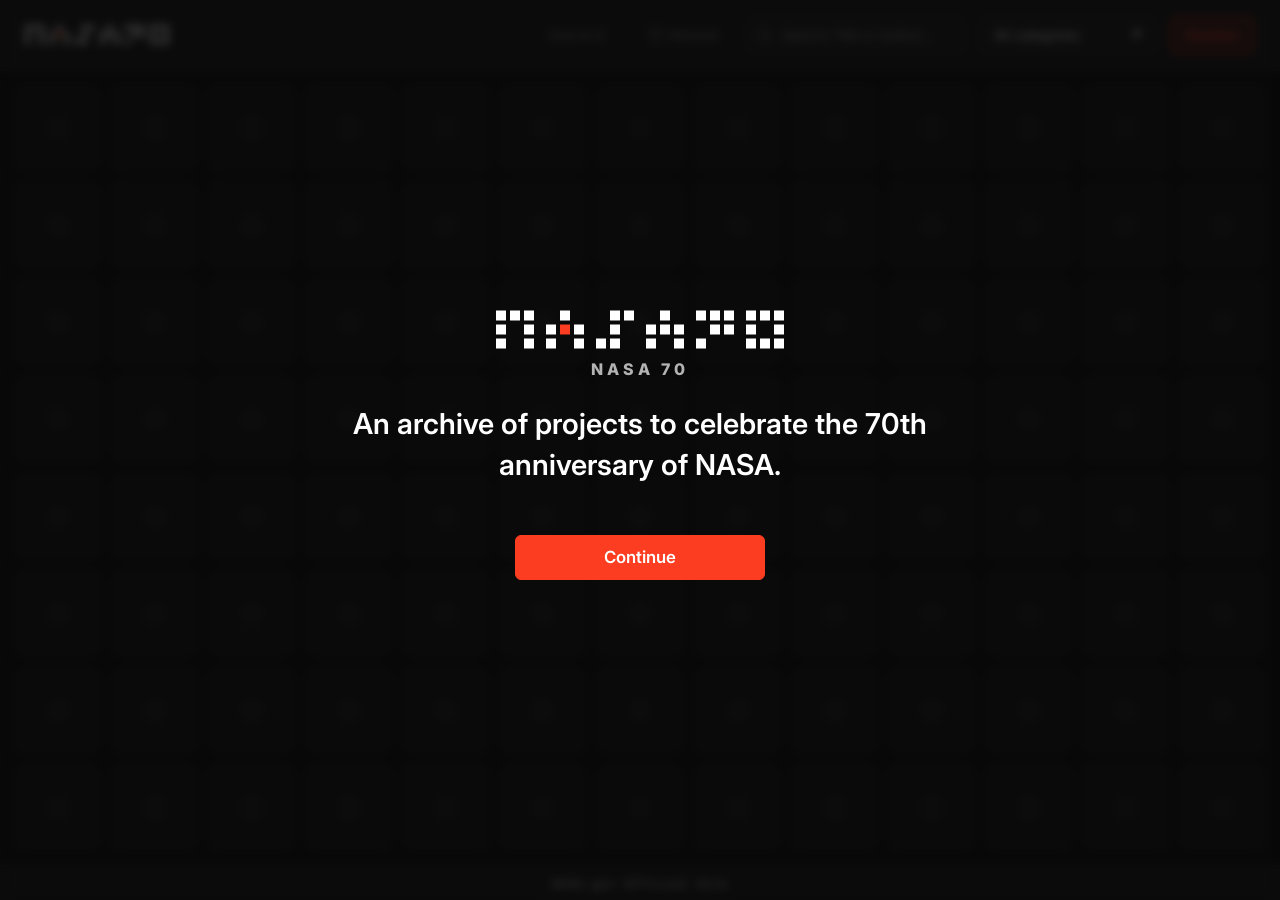
<file: index.html>
<!DOCTYPE html>
<html lang="it">

<head>
    <meta charset="UTF-8">
    <meta name="viewport" content="width=device-width, initial-scale=1.0">
    <title>Nasa70</title>

    <link rel="preconnect" href="https://fonts.googleapis.com">
    <link rel="preconnect" href="https://fonts.gstatic.com" crossorigin>
    <link href="https://fonts.googleapis.com/css2?family=Inter:wght@400;500;600;800;900&family=Roboto+Mono:wght@400;500;600&display=swap" rel="stylesheet">
    
    <link rel="stylesheet" href="style/style.css">
    
    <script src="script/script.js" defer></script>
</head>

<body>

    <div id="intro-screen">
        <div id="intro-nasa-logo" class="nasa-logo-container"></div>
        <div class="intro-subtitle">NASA 70</div>
        <div class="intro-desc">An archive of projects to celebrate the 70th anniversary of NASA.</div>
        <button id="btn-next-tutorial">Continue</button>
    </div>

    <div id="tutorial-screen" class="hidden">
        <h2 class="tutorial-title">How to Navigate</h2>
        <ul class="tutorial-list">
            <li>
                <svg width="24" height="24" viewBox="0 0 24 24" fill="none" stroke="currentColor" stroke-width="2" stroke-linecap="round" stroke-linejoin="round">
                    <rect x="7" y="3" width="10" height="18" rx="5" ry="5"></rect>
                    <path d="M12 7v4"></path>
                </svg>
                <span><strong>Scroll</strong> to zoom in and reveal cards.</span>
            </li>
            <li>
                <svg width="24" height="24" viewBox="0 0 24 24" fill="none" stroke="currentColor" stroke-width="2" stroke-linecap="round" stroke-linejoin="round">
                    <path d="M5 9l-3 3 3 3"></path>
                    <path d="M9 5l3-3 3 3"></path>
                    <path d="M19 9l3 3-3 3"></path>
                    <path d="M9 19l3 3 3-3"></path>
                    <line x1="2" y1="12" x2="22" y2="12"></line>
                    <line x1="12" y1="2" x2="12" y2="22"></line>
                </svg>
                <span><strong>Click & Drag</strong> to pan across the matrix.</span>
            </li>
            <li>
                <svg width="24" height="24" viewBox="0 0 24 24" fill="none" stroke="currentColor" stroke-width="2" stroke-linecap="round" stroke-linejoin="round">
                    <path d="M3 3l7.07 16.97 2.51-7.39 7.39-2.51L3 3z"></path>
                    <path d="M13 13l6 6"></path>
                </svg>
                <span><strong>Click</strong> a project to view its details.</span>
            </li>
        </ul>
        <button id="btn-start-tutorial">Start Exploring</button>
    </div>

    <div id="skeleton-screen" class="hidden">
        <div id="skeleton-bg"></div>
    </div>

    <div id="ui-topbar">
        <div id="ui-left">
            <div id="nav-nasa-logo" class="nasa-logo-container"></div>
        </div>
        
        <div id="ui-center"></div>

        <div id="ui-controls">
            <button id="btn-sort-az" class="control-element disabled" title="Toggle Alphabetical Sort">
                Sort A-Z
            </button>
            <button id="btn-sort-date" class="control-element disabled" title="Toggle Date Sort">
                <svg width="14" height="14" viewBox="0 0 24 24" fill="none" stroke="currentColor" stroke-width="2" stroke-linecap="round" stroke-linejoin="round"><rect x="3" y="4" width="18" height="18" rx="2" ry="2"></rect><line x1="16" y1="2" x2="16" y2="6"></line><line x1="8" y1="2" x2="8" y2="6"></line><line x1="3" y1="10" x2="21" y2="10"></line></svg> 
                <span id="date-sort-text">Newest</span>
            </button>

            <div class="search-wrapper">
                <svg xmlns="http://www.w3.org/2000/svg" viewBox="0 0 24 24" fill="none" stroke="currentColor" stroke-width="2" stroke-linecap="round" stroke-linejoin="round">
                    <circle cx="11" cy="11" r="8"></circle>
                    <line x1="21" y1="21" x2="16.65" y2="16.65"></line>
                </svg>
                <input type="text" id="search-bar" class="control-element" placeholder="Search Title or Author...">
            </div>
            
            <div class="custom-select-wrapper" id="custom-select">
                <button class="custom-select-trigger control-element">
                    <span id="custom-select-text">All categories</span>
                    <span class="arrow">▼</span>
                </button>
                <div class="custom-options-container tags-container" id="custom-options"></div>
            </div>
            
            <button id="btn-random" class="control-element2">
                Random
            </button>
        </div>
    </div>

    <div id="main-container">
        <main id="viewport">
            <div id="projects-grid"></div>
        </main>

        <aside id="side-panel">
            <div class="panel-controls">
                <button class="panel-icon-btn" id="close-sidebar" title="Close Panel">
                    <svg width="24" height="24" viewBox="0 0 24 24" fill="none" stroke="currentColor" stroke-width="2.5" stroke-linecap="round" stroke-linejoin="round">
                        <line x1="18" y1="6" x2="6" y2="18"></line>
                        <line x1="6" y1="6" x2="18" y2="18"></line>
                    </svg>
                </button>
            </div>
            
            <h2 id="sp-title">Select a Project</h2>
            <div id="sp-meta">
                <span class="author" id="sp-author">Author Name</span>
                <span class="year" id="sp-year">00.00.0000</span>
            </div>
            
            <div id="image-placeholder">
                <span>Image Area</span>
            </div>
            
            <p id="sp-desc">
                Click on any project card in the fluid matrix grid to display its full details, metadata, and imagery here.
            </p>

            <div id="sp-tags" class="tags-container"></div>

            <a id="sp-link" href="#" target="_blank">View Project</a>
        </aside>
    </div>

    <div id="ui-bottombar">
        <a href="https://www.nasa.gov" target="_blank" title="Go to official NASA website">NASA.gov Official Site</a>
    </div>

</body>
</html>
</file>
<file: style/style.css>
:root {
    /* High Contrast Sleek Grays */
    --bg-color: #080808;
    --panel-bg: #141414;
    --text-main: #f5f5f5;
    --text-muted: #b3b3b3;
    --text-accent: #ffffff;
    --border-color: #2e2e2e;
    --control-bg: #1a1a1a;
    --control-border: #333333;

    --nasa-red: #fc3d21;
    --nasa-red-dark: rgba(252, 61, 33, 0.15);
    --nasa-red-hover: #d12d18;
    --bezier-smooth: cubic-bezier(.25, .1, .25, 1);

    /* Dynamically overridden by JS to exactly equal 4 columns */
    --sidebar-width: 500px;
}

body.is-dragging #projects-grid {
    pointer-events: none;
}

::selection {
    background: var(--nasa-red);
    color: #fff;
}

::-webkit-scrollbar {
    width: 8px;
    height: 8px;
}

::-webkit-scrollbar-track {
    background: rgba(20, 20, 20, 0.8);
    border-left: 1px solid var(--border-color);
}

::-webkit-scrollbar-thumb {
    background: #555;
    border-radius: 4px;
}

::-webkit-scrollbar-thumb:hover {
    background: #888;
}

*,
*:after,
*:before {
    box-sizing: border-box;
    margin: 0;
    padding: 0;
    font-family: 'Inter', sans-serif;
    user-select: none;
}

body {
    background-color: var(--bg-color);
    color: var(--text-main);
    overflow: hidden;
    width: 100vw;
    height: 100vh;
    display: flex;
    flex-direction: column;
}

/* === INTRO, TUTORIAL & SKELETON OVERLAYS === */
#intro-screen,
#tutorial-screen,
#skeleton-screen {
    position: fixed;
    inset: 0;
    z-index: 100000;
    display: flex;
    flex-direction: column;
    align-items: center;
    justify-content: center;
    transition: opacity 0.8s ease, visibility 0.8s ease, transform 0.8s ease;
}

#intro-screen,
#tutorial-screen {
    background: rgba(8, 8, 8, 0.75);
    backdrop-filter: blur(5px);
    -webkit-backdrop-filter: blur(5px);
}

#skeleton-screen {
    background: transparent;
    pointer-events: none;
}

#intro-screen.hidden,
#tutorial-screen.hidden,
#skeleton-screen.hidden {
    opacity: 0;
    visibility: hidden;
    transform: scale(1.05);
    pointer-events: none;
}

/* Intro Screen Elements */
#intro-nasa-logo {
    margin-bottom: 20px;
    transform: scale(2);
}

.intro-subtitle {
    font-family: 'Inter', sans-serif;
    font-weight: 800;
    font-size: 1rem;
    color: var(--text-muted);
    letter-spacing: 4px;
    margin-bottom: 25px;
    text-transform: uppercase;
}

.intro-desc {
    font-family: 'Inter', sans-serif;
    font-weight: 600;
    font-size: 1.8rem;
    color: #ffffff;
    max-width: 600px;
    text-align: center;
    line-height: 1.4;
    margin-bottom: 50px;
}

/* Tutorial Screen Elements */
.tutorial-title {
    font-family: 'Inter', sans-serif;
    font-weight: 800;
    font-size: 2.2rem;
    color: #fff;
    margin-bottom: 40px;
    letter-spacing: -0.5px;
}

.tutorial-list {
    text-align: left;
    margin-bottom: 50px;
    color: #ccc;
    list-style: none;
    padding: 0;
    display: flex;
    flex-direction: column;
    gap: 30px;
    font-size: 1.1rem;
}

.tutorial-list li {
    display: flex;
    align-items: center;
    gap: 20px;
}

.tutorial-list svg {
    color: var(--nasa-red);
    flex-shrink: 0;
    transform: scale(1.2);
}

.tutorial-list strong {
    color: #fff;
}

/* Primary Action Buttons (Intro, Tutorial, View Project) */
#btn-next-tutorial,
#btn-start-tutorial {
    width: 250px;
    justify-content: center;
    height: 45px;
    font-size: 1.05rem;
    font-weight: 600;
}

#sp-link {
    width: 100%;
    height: 50px;
    flex-shrink: 0;
    font-size: 1rem;
    font-weight: 600;
    text-decoration: none;
    display: none;
    justify-content: center;
}

#btn-next-tutorial,
#btn-start-tutorial,
#sp-link {
    background-color: var(--nasa-red);
    color: #ffffff;
    border: 1px solid var(--nasa-red);
    border-radius: 6px;
    align-items: center;
    transition: all 0.2s ease;
    cursor: pointer;
}

#btn-next-tutorial:hover,
#btn-start-tutorial:hover,
#sp-link:hover {
    background-color: var(--nasa-red-dark);
    border-color: var(--nasa-red);
    color: var(--nasa-red);
}

/* Skeleton Background */
#skeleton-bg {
    position: absolute;
    inset: 0;
    display: grid;
    grid-template-columns: repeat(auto-fill, minmax(120px, 1fr));
    grid-auto-rows: 120px;
    gap: 12px;
    padding: 30px;
    opacity: 0.25;
    z-index: 1;
    overflow: hidden;
    pointer-events: none;
    filter: blur(3px);
}

.skeleton-card {
    background: #111;
    border-radius: 8px;
    border: 1px solid var(--border-color);
    animation: pulse 1.5s infinite alternate ease-in-out;
}

@keyframes pulse {
    0% {
        opacity: 0.2;
    }

    100% {
        opacity: 0.8;
    }
}

/* === TOP BAR === */
#ui-topbar {
    width: 100%;
    height: 70px;
    background: var(--panel-bg);
    border-bottom: 1px solid var(--border-color);
    display: flex;
    justify-content: space-between;
    align-items: center;
    padding: 0 25px;
    z-index: 10010;
    flex-shrink: 0;
    position: relative;
}

#ui-left,
#ui-center,
#ui-controls {
    display: flex;
    align-items: center;
}

#ui-left {
    flex: 1;
    justify-content: flex-start;
    gap: 20px;
}

#ui-center {
    justify-content: center;
}

#ui-controls {
    flex: 1.5;
    justify-content: flex-end;
    gap: 12px;
}

/* === INTERACTIVE MATRIX LOGO === */
.nasa-logo-container {
    display: flex;
    gap: 6px;
    /* Restored sleek spacing between letters */
}

.logo-letter {
    display: grid;
    grid-template-columns: repeat(3, 5px);
    /* Reverted to small 5px blocks */
    grid-template-rows: repeat(3, 5px);
    gap: 2px;
    /* Tighter pixel spacing */
    cursor: crosshair;
}

.logo-block {

    background: transparent;
    width: 100%;
    height: 100%;
}

.logo-block.is-white {
    background: #ffffff;
    transition: background 0.5s ease, box-shadow 0.5s ease;
}

.logo-block.is-white:hover {
    background: var(--nasa-red);
    transition: background 0s, box-shadow 0s;
}

.logo-block.is-snake {
    background: var(--nasa-red) !important;
    transition: none !important;
}

/* === CONTROLS === */

.control-element2 {
    background: rgba(252, 61, 33, 0.15);
    color: var(--nasa-red);
    border: 1px solid var(--nasa-red);
    pointer-events: auto;
    cursor: pointer;
    outline: none;
    text-decoration: none;
    transition: all 0.2s ease;
    font-size: 0.85rem;
    height: 38px;
    border-radius: 6px;
    display: flex;
    align-items: center;
    padding: 0 15px;
}


.control-element {
    pointer-events: auto;
    cursor: pointer;
    outline: none;
    text-decoration: none;
    transition: all 0.2s ease;
    color: #e0e0e0;
    background: var(--control-bg);
    border: 1px solid var(--control-border);
    font-size: 0.85rem;
    height: 38px;
    border-radius: 6px;
    display: flex;
    align-items: center;
    padding: 0 15px;
}

button.control-element:hover,
.custom-select-trigger:hover {
    background: #222;
    border-color: #555;
}

button.control-element:active,
.custom-select-trigger:active {
    background: rgba(252, 61, 33, 0.25);
    color: var(--nasa-red);
    border-color: var(--nasa-red);
}

.control-element.disabled {
    opacity: 0.4;
    pointer-events: none;
    text-decoration: line-through;
}

.custom-select-trigger.active {
    background: var(--nasa-red-dark) !important;
    color: var(--nasa-red) !important;
    border-color: var(--nasa-red) !important;
}

.search-wrapper {
    position: relative;
    display: flex;
    align-items: center;
}

.search-wrapper svg {
    position: absolute;
    left: 12px;
    width: 14px;
    height: 14px;
    color: #888888;
    pointer-events: none;
    transition: color 0.2s ease;
}

.search-wrapper:hover svg {
    color: #cccccc;
}

.search-wrapper:focus-within svg {
    color: var(--nasa-red);
}

#search-bar {
    padding: 0 15px 0 35px;
    width: 220px;
    cursor: text;
    transition: background 0.2s, color 0.2s, border-color 0.2s;
}

#search-bar::placeholder {
    color: #888888;
    font-weight: 400;
    transition: color 0.2s ease;
}

#search-bar:focus {
    border-color: var(--nasa-red);
    color: var(--nasa-red);
    background: var(--nasa-red-dark);
    outline: none;
}

#search-bar:focus::placeholder {
    color: rgba(252, 61, 33, 0.6);
}

/* Tag Pills */
.tag-pill {
    background: #1a1a1a;
    border: 1px solid var(--border-color);
    color: #ccc;
    padding: 6px 12px;
    border-radius: 20px;
    font-size: 0.75rem;
    cursor: pointer;
    transition: all 0.2s ease;
    text-transform: lowercase;
    font-family: 'Roboto Mono', monospace;
    display: inline-block;
}

.tag-pill:hover {
    background: #2a2a2a;
    border-color: #555;
}

.tag-pill.active {
    background: var(--nasa-red-dark);
    color: var(--nasa-red);
    border-color: var(--nasa-red);
    font-weight: 600;
}

.custom-select-wrapper {
    position: relative;
    width: 180px;
    flex-shrink: 0;
}

.custom-select-trigger {
    width: 100%;
    justify-content: space-between;
    padding: 0 15px;
    gap: 10px;
}

.custom-select-trigger * {
    pointer-events: none;
}

#custom-select-text {
    white-space: nowrap;
    overflow: hidden;
    text-overflow: ellipsis;
    flex: 1;
    text-align: left;
}

.custom-select-trigger .arrow {
    font-size: 0.6rem;
    transition: transform 0.2s;
    color: inherit;
    flex-shrink: 0;
}

.custom-select-wrapper.open .custom-select-trigger {
    background: var(--nasa-red-dark);
    border-color: var(--nasa-red);
    color: var(--nasa-red);
}

.custom-select-wrapper.open .arrow {
    transform: rotate(180deg);
    color: var(--nasa-red);
}

.custom-options-container {
    position: absolute;
    top: calc(100% + 8px);
    left: 50%;
    transform: translateX(-50%);
    width: 260px;
    background: rgba(20, 20, 20, 0.98);
    backdrop-filter: blur(10px);
    border: 1px solid var(--nasa-red);
    border-radius: 6px;
    max-height: 400px;
    overflow-y: auto;
    display: none;
    flex-wrap: wrap;
    gap: 8px;
    padding: 15px;
    z-index: 10002;
    box-shadow: 0 15px 30px rgba(0, 0, 0, 0.8);
}

.custom-select-wrapper.open .custom-options-container {
    display: flex;
}

#btn-random {
    justify-content: center;
    gap: 8px;
    font-weight: 500;
}

#btn-sort-az,
#btn-sort-date {
    justify-content: center;
    gap: 6px;
    font-weight: 500;
    padding: 0 15px;
}

.control-element.clicked-effect {
    background-color: var(--nasa-red-dark) !important;
    color: var(--nasa-red) !important;
    border: 1px solid var(--nasa-red) !important;
    transition: none !important;
}

/* === MAIN VIEWPORT === */
#main-container {
    display: flex;
    flex: 1;
    width: 100%;
    gap: 0;
    overflow: hidden;
    position: relative;
}

#viewport {
    flex: 1;
    position: relative;
    cursor: grab;
    margin: 0;
    overflow: hidden;
    background-color: var(--bg-color);
    background-image: linear-gradient(rgba(255, 255, 255, 0.03) 1px, transparent 1px), linear-gradient(90deg, rgba(255, 255, 255, 0.03) 1px, transparent 1px);
}

#viewport:active {
    cursor: grabbing;
}

#projects-grid {
    position: absolute;
    top: 0;
    left: 0;
    width: 100%;
    height: 100%;
    padding: 15px;
    box-sizing: border-box;
    transform-origin: 0 0;
    will-change: transform;
}

/* === SOLID PUSHING SIDE PANEL === */
#side-panel {
    position: absolute;
    top: 15px;
    bottom: 15px;
    width: var(--sidebar-width);
    background-color: #111;
    border: 1px solid var(--border-color);
    border-radius: 8px;
    box-shadow: 0 10px 40px rgba(0, 0, 0, 0.8);
    padding: 30px;
    display: flex;
    flex-direction: column;
    gap: 15px;
    z-index: 10005;
    right: 15px;
    transform: translateX(calc(100% + 30px));
    will-change: transform;
}

.panel-controls {
    position: absolute;
    top: 25px;
    right: 25px;
    display: flex;
    gap: 10px;
    z-index: 101;
}

.panel-icon-btn {
    width: 28px;
    height: 28px;
    display: flex;
    align-items: center;
    justify-content: center;
    background: transparent;
    border: none;
    color: #888;
    cursor: pointer;
    transition: color 0.2s ease;
}

.panel-icon-btn:hover {
    color: var(--nasa-red);
}

/* Typography */
#sp-title {
    font-size: 2rem;
    font-weight: 800;
    color: #fff;
    line-height: 1.1;
    margin-bottom: 0;
    padding-right: 40px;
}

#sp-meta {
    font-size: 0.9rem;
    color: var(--text-muted);
    display: flex;
    justify-content: flex-start;
    gap: 8px;
    margin-bottom: 5px;
}

#sp-meta span.author {
    color: var(--text-main);
    font-weight: 600;
}

#sp-meta span.year {
    color: var(--nasa-red);
    font-family: 'Roboto Mono', monospace;
}

#image-placeholder {
    width: 100%;
    aspect-ratio: 16 / 9;
    height: auto;
    background-color: #000;
    display: flex;
    align-items: center;
    justify-content: center;
    border-radius: 4px;
    color: #666;
    font-size: 0.85rem;
    text-transform: uppercase;
    letter-spacing: 0.05em;
    overflow: hidden;
    position: relative;
    flex-shrink: 0;
    margin-top: 5px;
    margin-bottom: 5px;
    border: 1px solid var(--border-color);
}

#image-placeholder::after {
    content: "";
    position: absolute;
    inset: 0;
    background-color: var(--nasa-red);
    mix-blend-mode: multiply;
    pointer-events: none;
}

#image-placeholder img {
    width: 100%;
    height: 100%;
    object-fit: cover;
    filter: grayscale(100%) contrast(1.4) brightness(1.1);
}

#sp-desc {
    font-size: 0.95rem;
    color: var(--text-muted);
    line-height: 1.6;
    user-select: text;
    overflow-y: auto;
    margin-bottom: 10px;
}

#sp-tags {
    display: flex;
    flex-wrap: wrap;
    gap: 8px;
    margin-bottom: auto;
}

/* === BOTTOM BAR === */
#ui-bottombar {
    width: 100%;
    height: 35px;
    background: var(--panel-bg);
    border-top: 1px solid var(--border-color);
    display: flex;
    justify-content: center;
    align-items: center;
    z-index: 10010;
    flex-shrink: 0;
}

#ui-bottombar a {
    color: var(--text-muted);
    font-size: 0.75rem;
    font-weight: 500;
    text-decoration: none;
    transition: color 0.2s;
    letter-spacing: 1px;
    font-family: 'Roboto Mono', monospace;
}

#ui-bottombar a:hover {
    color: var(--nasa-red);
}

/* === CARDS === */
@keyframes card-wave-idle {
    0% {
        background-color: #111;
        border-color: var(--border-color);
    }

    15% {
        background-color: #262626;
        border-color: #444;
    }

    30%,
    100% {
        background-color: #111;
        border-color: var(--border-color);
    }
}

.square-card {
    width: 100%;
    height: 100%;
    position: relative;
    display: flex;
    flex-direction: column;
    text-decoration: none;
    overflow: hidden;
    background-color: #111;
    border: 1px solid var(--border-color);
    border-radius: 8px;
    color: #cccccc;
    container-type: size;
    transition: background-color 0.8s ease, border-color 0.8s ease, color 0.8s ease, opacity 0.2s ease;
    pointer-events: auto;
    -webkit-user-drag: none;
}

.wave-wrapper {
    position: absolute;
    inset: -1px;
    border-radius: inherit;
    opacity: 0;
    transition: opacity 0.8s ease;
    pointer-events: none;
    z-index: 1;
}

body.is-idle .wave-wrapper {
    opacity: 1;
}

.wave-pulse {
    position: absolute;
    inset: 0;
    border-radius: inherit;
    background-color: #262626;
    border: 1px solid #444;
    opacity: 0;
    animation: pulse-wave 4s infinite ease-in-out;
}

@keyframes pulse-wave {
    0% {
        opacity: 0;
    }

    15% {
        opacity: 1;
    }

    30%,
    100% {
        opacity: 0;
    }
}

.square-card:hover .wave-wrapper,
.square-card.active-card .wave-wrapper,
.square-card.random-highlight .wave-wrapper,
.square-card.dimmed-card .wave-wrapper {
    opacity: 0 !important;
    transition: opacity 0.2s ease;
}

.square-card:hover {
    z-index: 10;
    background-color: var(--nasa-red-dark);
    border-color: rgba(252, 61, 33, 0.4);
    color: var(--nasa-red);
    transition: background-color 0.05s ease, border-color 0.05s ease, color 0.05s ease;
}

.square-card.active-card {
    z-index: 15;
    background-color: rgba(252, 61, 33, 0.25) !important;
    border-color: var(--nasa-red) !important;
    color: var(--nasa-red) !important;
}

.square-card.dimmed-card {
    opacity: 0.15;
    background-color: var(--bg-color);
    border-color: #1a1a1a;
    pointer-events: none;
    z-index: 0;
}

.square-card.random-highlight {
    z-index: 20;
    background-color: var(--nasa-red-dark) !important;
    border-color: var(--nasa-red) !important;
    color: var(--nasa-red) !important;
    opacity: 1 !important;
    transition: background-color 0.05s ease, border-color 0.05s ease, color 0.05s ease;
}

.card-icon {
    position: absolute;
    top: 50%;
    left: 50%;
    transform: translate(-50%, -50%);
    width: 20px;
    height: 20px;
    border: 1px solid #555;
    border-radius: 50%;
    display: flex;
    align-items: center;
    justify-content: center;
    opacity: 1;
    transition: opacity 0.3s ease;
    pointer-events: none;
    z-index: 2;
}

.card-icon::after {
    content: "";
    width: 4px;
    height: 4px;
    background-color: #555;
    border-radius: 50%;
    transition: background-color 0.8s ease;
}

.square-card:hover .card-icon::after {
    transition: background-color 0.05s ease;
}

.card-content {
    padding: 8cqw;
    display: flex;
    flex-direction: column;
    justify-content: flex-start;
    width: 100%;
    height: 100%;
    pointer-events: none;
    opacity: 0;
    transition: opacity 0.3s ease;
    position: relative;
    z-index: 2;
}

body.zoomed-in .card-content {
    opacity: 1;
}

body.zoomed-in .card-icon {
    opacity: 0;
}

.card-title {
    font-family: 'Inter', sans-serif;
    font-size: clamp(10px, 12cqw, 18px);
    font-weight: 600;
    margin-bottom: 3cqh;
    line-height: 1.3;
    color: inherit;
    word-wrap: break-word;
    overflow-wrap: break-word;
    display: -webkit-box;
    -webkit-line-clamp: 4;
    -webkit-box-orient: vertical;
    overflow: hidden;
}

.card-meta {
    font-family: 'Roboto Mono', monospace;
    font-size: clamp(8px, 8cqw, 13px);
    color: #888;
    margin-bottom: 0;
    line-height: 1.2;
    transition: color 0.2s ease;
    word-wrap: break-word;
    overflow-wrap: break-word;
}

.square-card:hover .card-meta,
.square-card.active-card .card-meta,
.square-card.random-highlight .card-meta {
    color: inherit;
    opacity: 0.8;
}

.square-card:hover .card-icon,
.square-card.active-card .card-icon,
.square-card.random-highlight .card-icon {
    border-color: var(--nasa-red);
}

.square-card:hover .card-icon::after,
.square-card.active-card .card-icon::after,
.square-card.random-highlight .card-icon::after {
    background-color: var(--nasa-red);
}

@media (max-width: 768px) {
    #ui-topbar {
        padding: 0 15px;
    }

    #search-bar {
        width: 160px;
    }

    .custom-select-wrapper {
        display: none;
    }

    #side-panel {
        left: 0;
        right: 0;
        top: auto;
        bottom: 0;
        width: 100% !important;
        height: 75vh;
        margin: 0;
        border: none;
        border-top: 1px solid var(--border-color);
        border-radius: 12px 12px 0 0;
        transform: translateY(100%) !important;
        transition: transform 0.5s var(--bezier-smooth);
    }

    body.sidebar-open #side-panel {
        transform: translateY(0) !important;
    }

    .panel-controls {
        right: 15px;
        top: 15px;
    }

    #btn-sort-az,
    #btn-sort-date {
        display: none;
    }

    .nasa-logo-container {
        display: none;
    }
}
</file>
